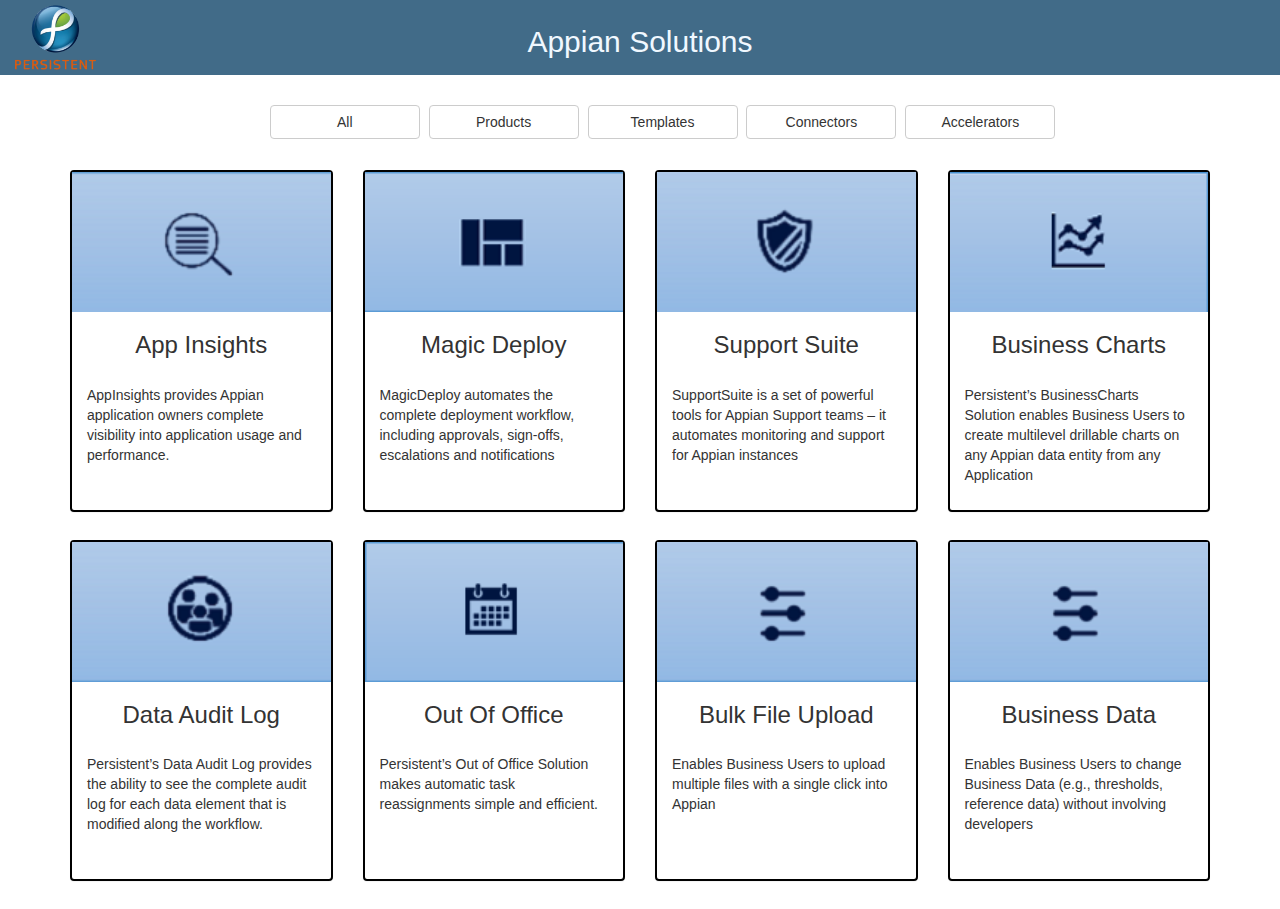
<file: Appian Solutions Demo Static Pages/src/main/webapp/index.html>
<!DOCTYPE html>
<html lang="en">
  <head>
    <meta charset="utf-8">
    <meta http-equiv="X-UA-Compatible" content="IE=edge">
    <meta name="viewport" content="width=device-width, initial-scale=1">
    <title>Appian Solutions</title>
    <link rel="stylesheet" href="resources/css/bootstrap.min.css">
    <script src="resources/js/jquery-3.1.1.js"></script>
    <script src="resources/js/bootstrap.min.js"></script>
     <link rel="stylesheet" href="resources/css/style.css">
    
  </head>
  <body>
   <!-- Header Area Start -->
            <div id="header">
                <div class="col-xs-12">
                    <div class="row">
                        <div class="col-md-4 col-sm-4  col-xs-4">
                            <a href="#"><img id="persistent-logo" src="resources/img/Persistent_logo.png" alt="Persistent"/></a>
                        </div>
                        <div class="col-md-4 col-sm-4 col-xs-5">
                            <h2 class="page-heading">Appian Solutions</h2>
                        </div>
                        <div class="col-md-4 col-sm-4 col-xs-5">
                            
                        </div>
                    </div>
                </div>
            </div>
            <!-- Header Area End -->
      
    <div class="container">
                      <div class="row">
                          <nav id="filtering" class="col-md-12 text-center">
                            <ul>
                              <li><button class="btn btn-default fixed-width-btn filter-button" data-filter="All">All</button></li>
                                <li ><button class="btn btn-default fixed-width-btn filter-button" data-filter="Products">Products</button></li>
                                <li><button class="btn btn-default fixed-width-btn filter-button" data-filter="Templates">Templates</button></li>
                                <li><button class="btn btn-default fixed-width-btn filter-button" data-filter="Connectors">Connectors</button></li>
                                <li ><button class="btn btn-default fixed-width-btn filter-button" data-filter="Accelerators">Accelerators</button></li>
                                
                            </ul>
                          </nav>
        </div>
        
        <div class="row">
        <!--Products-->
            
             <div class="box-margin col-lg-3 col-md-3 col-sm-4 col-xs-12 filter Products All">
            <div class="panel">
                <div class="panel-heading">
                    <a href="solution_details.html"><img src="resources/img/app-insights.PNG" style="margin:0; width:100%" class="img-responsive"></a>
                       <h3 style="text-align:center">App Insights</h3>
                </div>
                 <div class="panel-body">
                
                 
                    <p class="caption-width">AppInsights provides Appian application owners complete visibility into application usage and performance.</p>
                
            </div>
            </div>
            </div>
            
            <div class="box-margin col-lg-3 col-md-3 col-sm-4 col-xs-12 filter Products All">
            <div class="panel">
                <div class="panel-heading" >
                <img src="resources/img/magic-deploy.PNG" style="margin:0; width:100%" class="img-responsive">
                 <h3 style="text-align:center">Magic Deploy</h3>
                </div>
                 <div class="panel-body" >
                    <p class="caption-width">MagicDeploy automates the complete deployment workflow, including approvals, sign-offs, escalations and notifications</p>
                
            </div>
            </div>
            </div>
            
            <div class="box-margin col-lg-3 col-md-3 col-sm-4 col-xs-12 filter Products All">
            <div class="panel">
                <div class="panel-heading">
                <img src="resources/img/support-suite.PNG" style="margin:0; width:100%" class="img-responsive">
                 <h3 style="text-align:center">Support Suite</h3>
                </div>
                 <div class="panel-body">
                
                   
                    <p class="caption-width">SupportSuite is a set of powerful tools for Appian Support teams – it automates monitoring and support for Appian instances</p>
                
            </div>
            </div>
            </div>
            
            <!--Accelerators-->
            
            
        <div class="box-margin col-lg-3 col-md-3 col-sm-4 col-xs-12 filter Accelerators All">
            <div class="panel">
                <div class="panel-heading">
                <img src="resources/img/business-charts.PNG" style="margin:0; width:100%" class="img-responsive">
               
                
                    <h3 style="text-align:center">Business Charts</h3>
                </div>
                 <div class="panel-body">
                
                    <p class="caption-width">Persistent’s BusinessCharts Solution enables Business Users to create multilevel drillable charts  on any Appian data entity from any Application</p>
                
            </div>
            </div>
            </div>
            <div class="box-margin col-lg-3 col-md-3 col-sm-4 col-xs-12 filter Accelerators All">
            <div class="panel">
                <div class="panel-heading">
                <img src="resources/img/data-audit-log.PNG" style="margin:0; width:100%" class="img-responsive">
                   <h3 style="text-align:center">Data Audit Log</h3>
                </div>
                 <div class="panel-body">
                
                 
                    <p class="caption-width">Persistent’s Data Audit Log provides the ability to see the complete audit log for each data element that is modified along the workflow.</p>
                
            </div>
            </div>
            </div>
            <div class="box-margin col-lg-3 col-md-3 col-sm-4 col-xs-12 filter Accelerators All">
            <div class="panel">
                <div class="panel-heading">
                <img src="resources/img/out-of-office.PNG" style="margin:0; width:100%" class="img-responsive">
                <h3 style="text-align:center">Out Of Office</h3>
                
                </div>
                 <div class="panel-body">
                
                    
                    <p class="caption-width">Persistent’s Out of Office Solution makes automatic task reassignments simple and efficient.</p>
                
            </div>
            </div>
            </div>
            
            <div class="box-margin col-lg-3 col-md-3 col-sm-4 col-xs-12 filter Accelerators All">
            <div class="panel">
                <div class="panel-heading">
                <img src="resources/img/business-data.PNG" style="margin:0; width:100%" class="img-responsive">
                
                 <h3 style="text-align:center">Bulk File Upload</h3>
                </div>
                 <div class="panel-body">
                
                   
                    <p class="caption-width">Enables Business Users to upload multiple files with a single click into Appian</p>
                
            </div>
            </div>
            </div>
            
            <div class="box-margin col-lg-3 col-md-3 col-sm-4 col-xs-12 filter Accelerators All">
            <div class="panel">
                <div class="panel-heading">
                <img src="resources/img/business-data.PNG" style="margin:0; width:100%" class="img-responsive">
                
                 <h3 style="text-align:center">Business Data</h3>
                </div>
                 <div class="panel-body">
                
                   
                    <p class="caption-width">Enables Business Users to change Business Data (e.g., thresholds, reference data) without involving developers</p>
                
            </div>
            </div>
            </div>
            
            
            </div>
    </div>    
        
      <script src="resources/js/main.js"></script>
  </body>
</html>
</file>
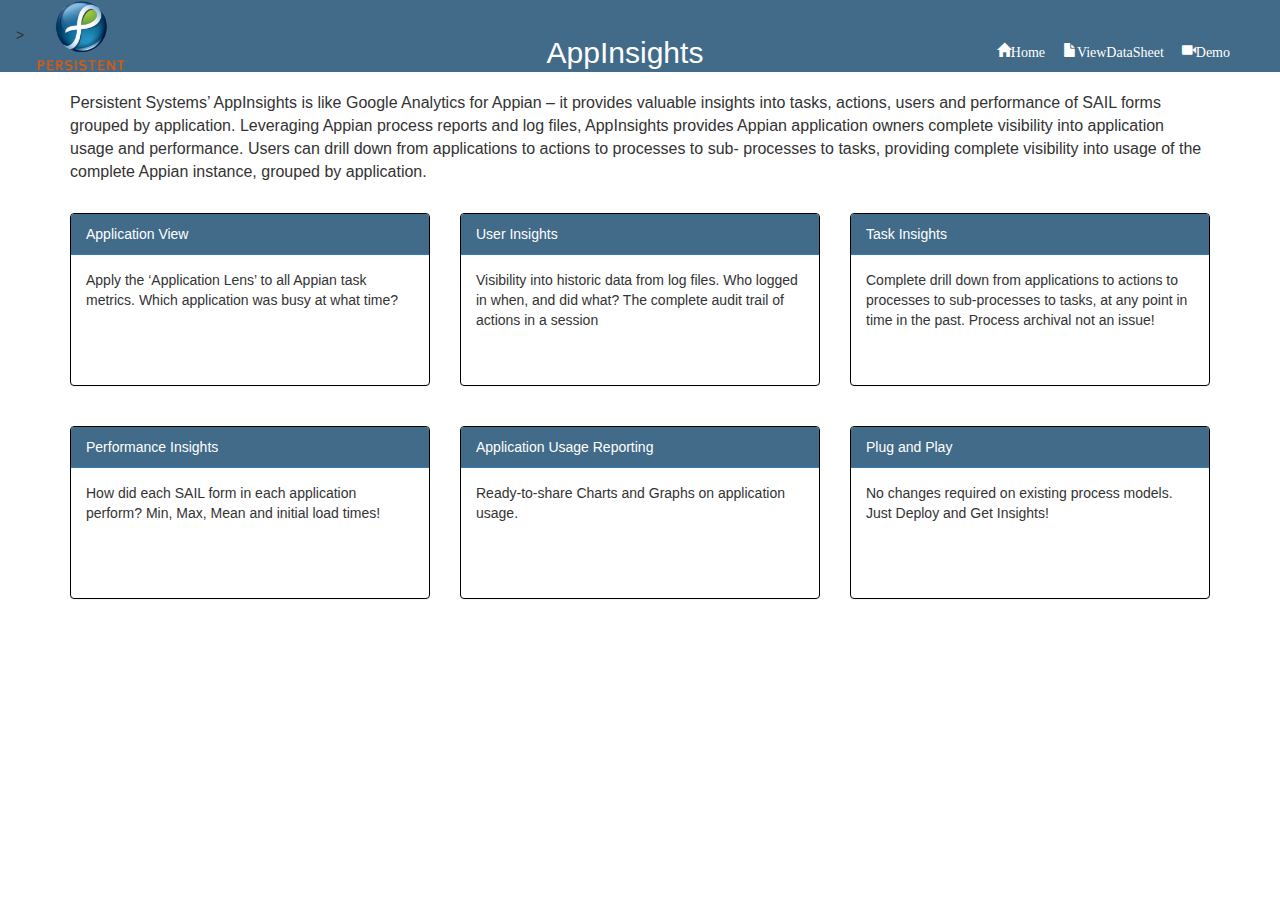
<file: Appian Solutions Demo Static Pages/src/main/webapp/solution_details.html>
<!DOCTYPE html>
<html lang="en">
<head>
  <title></title>
  <meta charset="utf-8">
  <meta name="viewport" content="width=device-width, initial-scale=1">
  <link rel="stylesheet" href="resources/css/bootstrap.min.css">
    <script src="resources/js/jquery-3.1.1.js"></script>
    <script src="resources/js/bootstrap.min.js"></script>
  <link rel="stylesheet" href="resources/css/style_second.css">
    
</head>
<body>
   
    
<nav class=" nav navbar" style="background-color:#416b88;">
<div class="container-fluid">
        <div class="navbar-header">
             <div class=" nav navbar-brand">
            <h2 style="color:white;">AppInsights</h2>
        </div>
    </div>
    <div class="nav navbar-nav navbar-left">>
            <img id="persistent-logo" src="resources/img/Persistent_logo.png" alt="Persistent">
    </div style="margin:0;">
   
    <div class="nav navbar-nav navbar-right" style="margin-top:40px;margin-right:20px" >
        
         <ul>
               
               <li><a href="index.html" class="glyphicon glyphicon-home">Home&nbsp;</a></li>
          
               <li><a target="_blank" href="resources/pdf/AppInsights_Datasheet.pdf" class="glyphicon glyphicon-file">ViewDataSheet&nbsp;</a></li>
           
               <li><a  href="#" onclick='window.open("http://10.200.71.59/suite/sites/appinsights/page/home")' class="glyphicon glyphicon-facetime-video">Demo&nbsp;</a></li>
          </ul> 
    </div>    
        
           
    </div>
    </nav>


<div>
  <div class="container text">
      <p id="abstract">Persistent Systems’ AppInsights is like Google Analytics for Appian – it provides  valuable insights into tasks, actions, users and performance of SAIL forms grouped by application. Leveraging Appian process reports and log files, AppInsights provides Appian application owners complete visibility into application usage and performance. Users can drill down from applications to actions to processes to sub- processes to tasks, providing complete visibility into usage of the complete Appian instance, grouped by application.</p>
  </div>
</div>

<div class="container" style="margin-top: 20px;">    
  <div class="row">
    <div class="col-sm-4">
      <div class="panel panel-primary  ">
        <div class="panel-heading">Application View</div>
        <div class="panel-body fixed-panel">
          <p>Apply the ‘Application
Lens’ to all Appian task
metrics. Which
application was busy at
what time?
              
              
            </p>
          </div>
      </div>
    </div>
    <div class="col-sm-4"> 
      <div class="panel panel-primary  ">
        <div class="panel-heading">User Insights</div>
          <div class="panel-body fixed-panel">
        <p>Visibility into historic
data from log files. Who
logged in when, and did
what? The complete
audit trail of actions in a
            session</p>
              </div>
      </div>
    </div>
    <div class="col-sm-4"> 
      <div class="panel panel-primary ">
        <div class="panel-heading">Task Insights</div>
          <div class="panel-body fixed-panel">
        <p>Complete drill down
from applications to
actions to processes to
sub-processes to tasks,
at any point in time in
the past. Process
            archival not an issue!</p>
              </div>
      </div>
    </div>
  </div>
</div><br>

<div class="container">    
  <div class="row">
    <div class="col-sm-4"> 
      <div class="panel panel-primary">
        <div class="panel-heading">Performance
Insights</div>
          <div class="panel-body fixed-panel">
        <p>How did each SAIL form
in each application
perform? Min, Max,
Mean and initial load
            times!</p>
              </div>
      </div>
    </div>
    <div class="col-sm-4"> 
      <div class="panel panel-primary ">
        <div class="panel-heading">Application Usage
Reporting</div>
          <div class="panel-body fixed-panel">
        <p>Ready-to-share Charts
and Graphs on
            application usage.</p>
              </div>
      </div>
    </div>
    <div class="col-sm-4"> 
      <div class="panel  panel-primary">
        <div class="panel-heading">Plug and Play</div>
          <div class="panel-body fixed-panel">
        <p>No changes required on
existing process models.
Just Deploy and Get
            Insights!</p>
              </div>
      </div>
    </div>
  </div>
</div>

</body>
</html>
</file>
<file: Appian Solutions Demo Static Pages/src/main/webapp/resources/css/style.css>
/** --------First Page----------- 
*/
.box-margin
{
    margin-bottom: 8px;
}
nav#filtering {
	margin-bottom:1.5em;
}

nav#filtering li {
	display:inline-block;
	margin:0 0 0 5px;
}
nav#filtering a {
	padding: 4px 12px;
	line-height: 20px;
	text-decoration: none;
}
nav#filtering ul {
	margin-top:30px;
    }

.fixed-height-box {
            display: block;
            min-height: 400px;
            max-height: 400px;
            margin-bottom: 80px;
        }
        .solution-logo {
            width: 356px;
            height: 300px;
        }
        .page-heading{
          text-align: center;
          color: aliceblue;
      }
        #persistent-logo
      {
          height: 65px;
      }
        #header {
        background: #416b88;
        min-height: 75px;
        padding: 5px 0 0;
        height: auto;
        overflow: hidden;
    }
        p.left-text {
        text-align: left;
        }
        
        .caption-width{
      
        /*word-break: break-all;*/
        }
        .panel-body {
        height: 140px;
        min-height: 140px; 
        overflow-y: auto;
        overflow-x: auto;
        }

/*Newly Added*/

.fixed-width-btn {
    width: 150px;
}

.solution-logo {
    margin: 0;
    width: 100%;
}

.panel-heading {
    padding: 0;

}
.panel {
    border: 2px solid black;
    
}
</file>
<file: Appian Solutions Demo Static Pages/src/main/webapp/resources/css/style_second.css>
.fixed-panel {
      min-height: 130px;
      height: 130px;
      overflow-y: auto;
   
        
    }
     
#header {
        background: #416b88;
        min-height: 80px;
        padding: 5px 0 0;
        height: 80px;
        overflow: hidden;
    }

.page-heading{
          text-align: center;
          color: aliceblue;
      }

#abstract {
    font-size: 16px;
    font-family: Helvetica;
}

#persistent-logo
      {
          height: 70px;
          margin-left:10px;
      }

.panel{
       border:1px solid black;
      }

.panel > .panel-heading {
  
    background-color: #416b88;

}

a:link {
    
    color: white;
    text-align: center;
    text-decoration: none;
    display: inline-block;
}

 a:visited {
    color: white;
    background-color: #416b88 !important;
    text-decoration: none;
}

a:hover {
    background-color: #416b88 !important;
    text-decoration:none;
} 
.navbar{
    
  border-radius: 0 !important;
  -moz-border-radius: 0 !important;
}

.navbar-brand
{
    position: absolute;
    width: 100%;
    left: 0;
    text-align: center;
    margin:0 auto;
}
/*nav div ul{
    margin-top: -20px;
    list-style-type: none;
}*/

/*.nav div ul{
    
    list-style-type: none;
    display: table-row;
    margin: 0 auto;
    padding: 0 auto;
} .nav div ul li{
    
   display: table-cell; 
   
  }*/



nav div ul {
    width: 100%;
   /* background: #cacaca;*/
    margin: 0;
    padding: 0;
}
nav div ul li {
    list-style-type: none;
    display: inline-block;
    padding-right: 0;
    width: auto;
    margin-right: 0;
    /*background: #fafafa;*/
    padding-left: 0;
    margin-left: 0;
}
/*nav div ul li:last-child {
    margin-right: 0;
    padding-right: 0;
}*/
</file>
